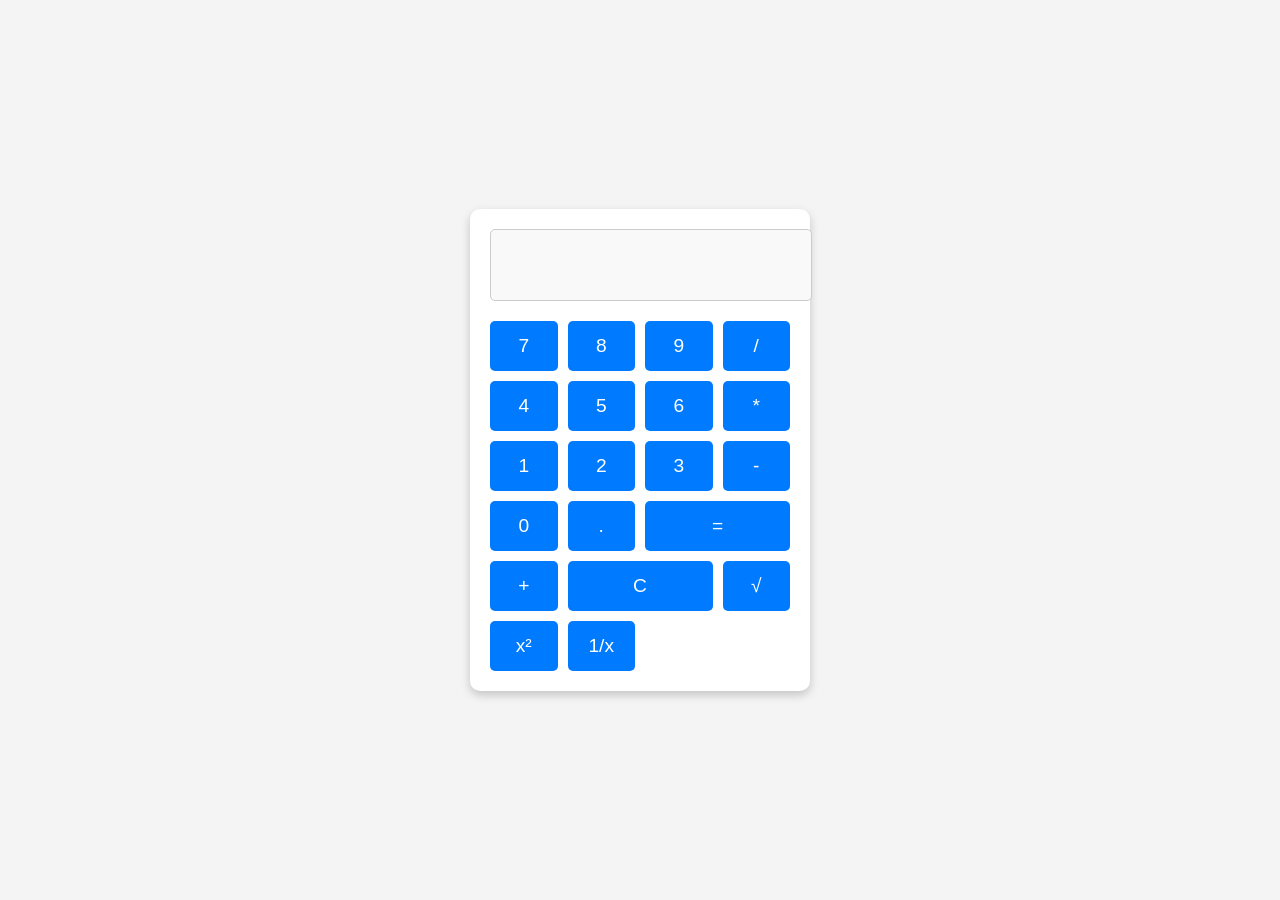
<file: Calculator/Calculator.html>
<!DOCTYPE html>
<html lang="en">
<head>
    <meta charset="UTF-8">
    <meta name="viewport" content="width=device-width, initial-scale=1.0">
    <title>Calculator</title>
    <style>
        /* Basic styling for the calculator */
        body {
            font-family: Arial, sans-serif;
            display: flex;
            justify-content: center;
            align-items: center;
            height: 100vh;
            margin: 0;
            background-color: #f4f4f4;
        }
        .calculator {
            width: 300px;
            background: #fff;
            padding: 20px;
            border-radius: 10px;
            box-shadow: 0 4px 10px rgba(0, 0, 0, 0.2);
        }
        .display {
            width: 100%;
            height: 50px;
            margin-bottom: 20px;
            font-size: 1.5rem;
            text-align: right;
            padding: 10px;
            border: 1px solid #ccc;
            border-radius: 5px;
            background: #f9f9f9;
        }
        .buttons {
            display: grid;
            grid-template-columns: repeat(4, 1fr);
            gap: 10px;
        }
        button {
            height: 50px;
            font-size: 1.2rem;
            border: none;
            border-radius: 5px;
            background: #007bff;
            color: white;
            cursor: pointer;
        }
        button:hover {
            background: #0056b3;
        }
        .wide {
            grid-column: span 2;
        }
    </style>
</head>
<body>
    <div class="calculator">
        <!-- Display for the calculator -->
        <input type="text" id="display" class="display" disabled>

        <!-- Buttons for the calculator -->
        <div class="buttons">
            <!-- Number buttons -->
            <button onclick="appendNumber('7')">7</button>
            <button onclick="appendNumber('8')">8</button>
            <button onclick="appendNumber('9')">9</button>
            <button onclick="setOperation('/')">/</button>

            <button onclick="appendNumber('4')">4</button>
            <button onclick="appendNumber('5')">5</button>
            <button onclick="appendNumber('6')">6</button>
            <button onclick="setOperation('*')">*</button>

            <button onclick="appendNumber('1')">1</button>
            <button onclick="appendNumber('2')">2</button>
            <button onclick="appendNumber('3')">3</button>
            <button onclick="setOperation('-')">-</button>

            <button onclick="appendNumber('0')">0</button>
            <button onclick="appendDot()">.</button>
            <button onclick="calculate()" class="wide">=</button>
            <button onclick="setOperation('+')">+</button>

            <!-- Advanced operations -->
            <button onclick="clearDisplay()" class="wide">C</button>
            <button onclick="calculateSquareRoot()">√</button>
            <button onclick="calculatePower()">x²</button>
            <button onclick="calculateReciprocal()">1/x</button>
        </div>
    </div>

    <script>
        // Variables to store the current input, previous input, and the selected operation
        let currentInput = '';
        let previousInput = '';
        let operation = null;

        // Function to append a number to the display
        function appendNumber(number) {
            currentInput += number;
            updateDisplay();
        }

        // Function to append a decimal point
        function appendDot() {
            if (!currentInput.includes('.')) {
                currentInput += '.';
                updateDisplay();
            }
        }

        // Function to set the operation
        function setOperation(op) {
            if (currentInput === '') return;
            if (previousInput !== '') calculate();
            operation = op;
            previousInput = currentInput;
            currentInput = '';
        }

        // Function to calculate the result
        function calculate() {
            if (operation === null || currentInput === '') return;
            const prev = parseFloat(previousInput);
            const curr = parseFloat(currentInput);
            let result;

            switch (operation) {
                case '+':
                    result = prev + curr;
                    break;
                case '-':
                    result = prev - curr;
                    break;
                case '*':
                    result = prev * curr;
                    break;
                case '/':
                    result = prev / curr;
                    break;
                default:
                    return;
            }

            currentInput = result.toString();
            operation = null;
            previousInput = '';
            updateDisplay();
        }

        // Function to clear the display
        function clearDisplay() {
            currentInput = '';
            previousInput = '';
            operation = null;
            updateDisplay();
        }

        // Function to calculate the square root
        function calculateSquareRoot() {
            if (currentInput === '') return;
            currentInput = Math.sqrt(parseFloat(currentInput)).toString();
            updateDisplay();
        }

        // Function to calculate the square
        function calculatePower() {
            if (currentInput === '') return;
            currentInput = Math.pow(parseFloat(currentInput), 2).toString();
            updateDisplay();
        }

        // Function to calculate the reciprocal
        function calculateReciprocal() {
            if (currentInput === '') return;
            currentInput = (1 / parseFloat(currentInput)).toString();
            updateDisplay();
        }

        // Function to update the display
        function updateDisplay() {
            document.getElementById('display').value = currentInput;
        }
    </script>
</body>
</html>
</file>
